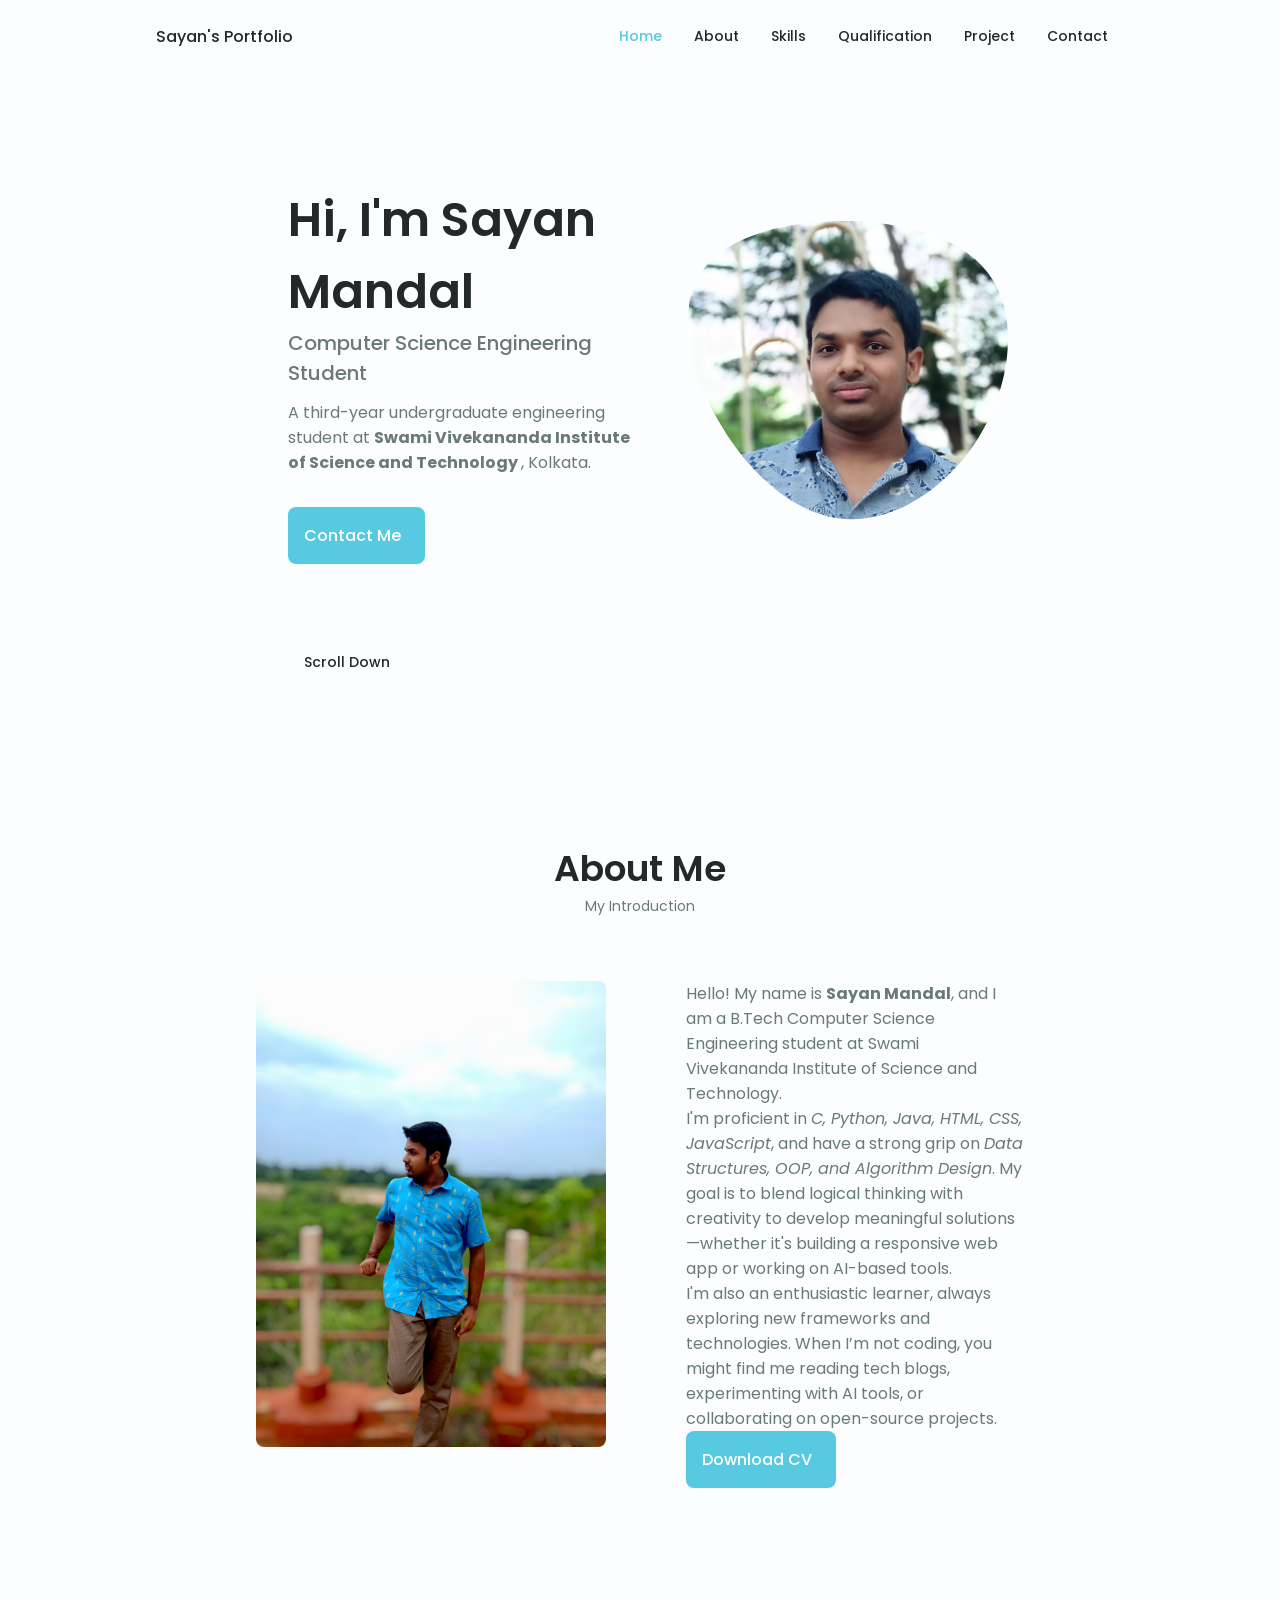
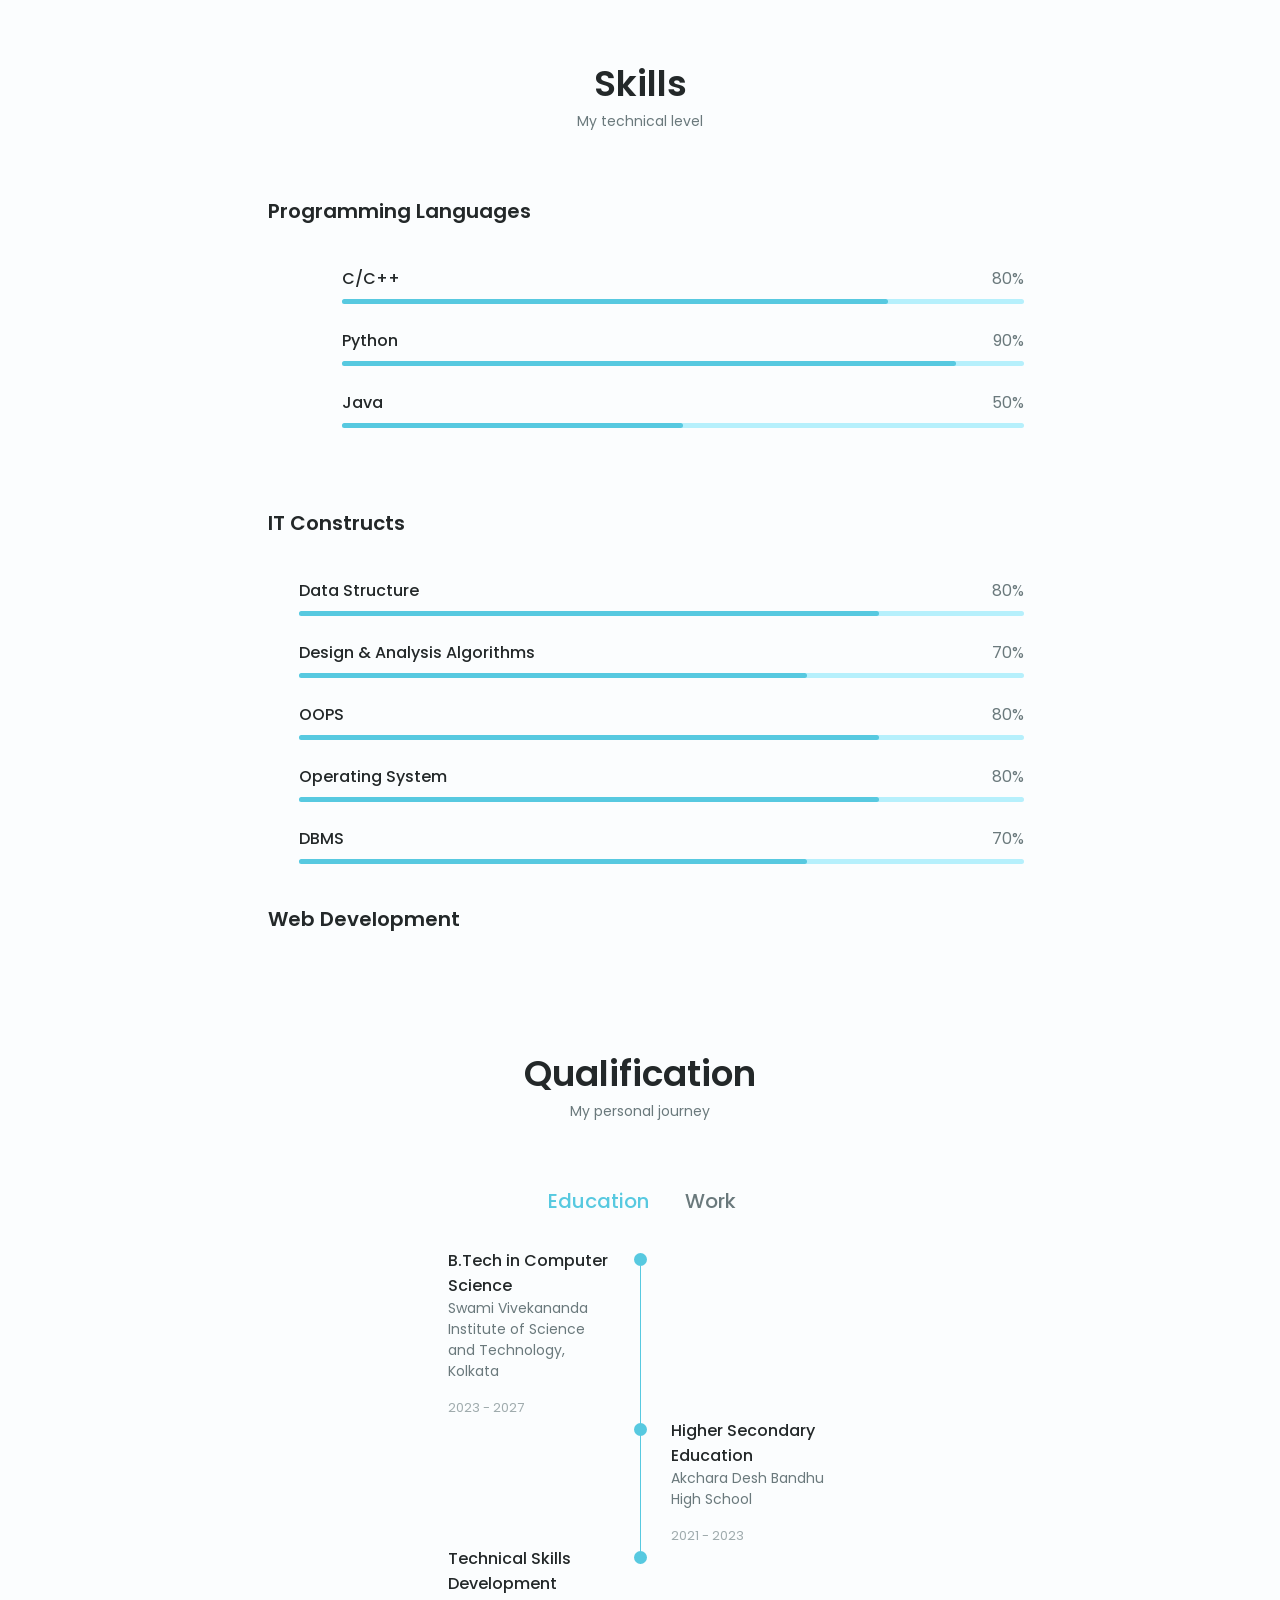
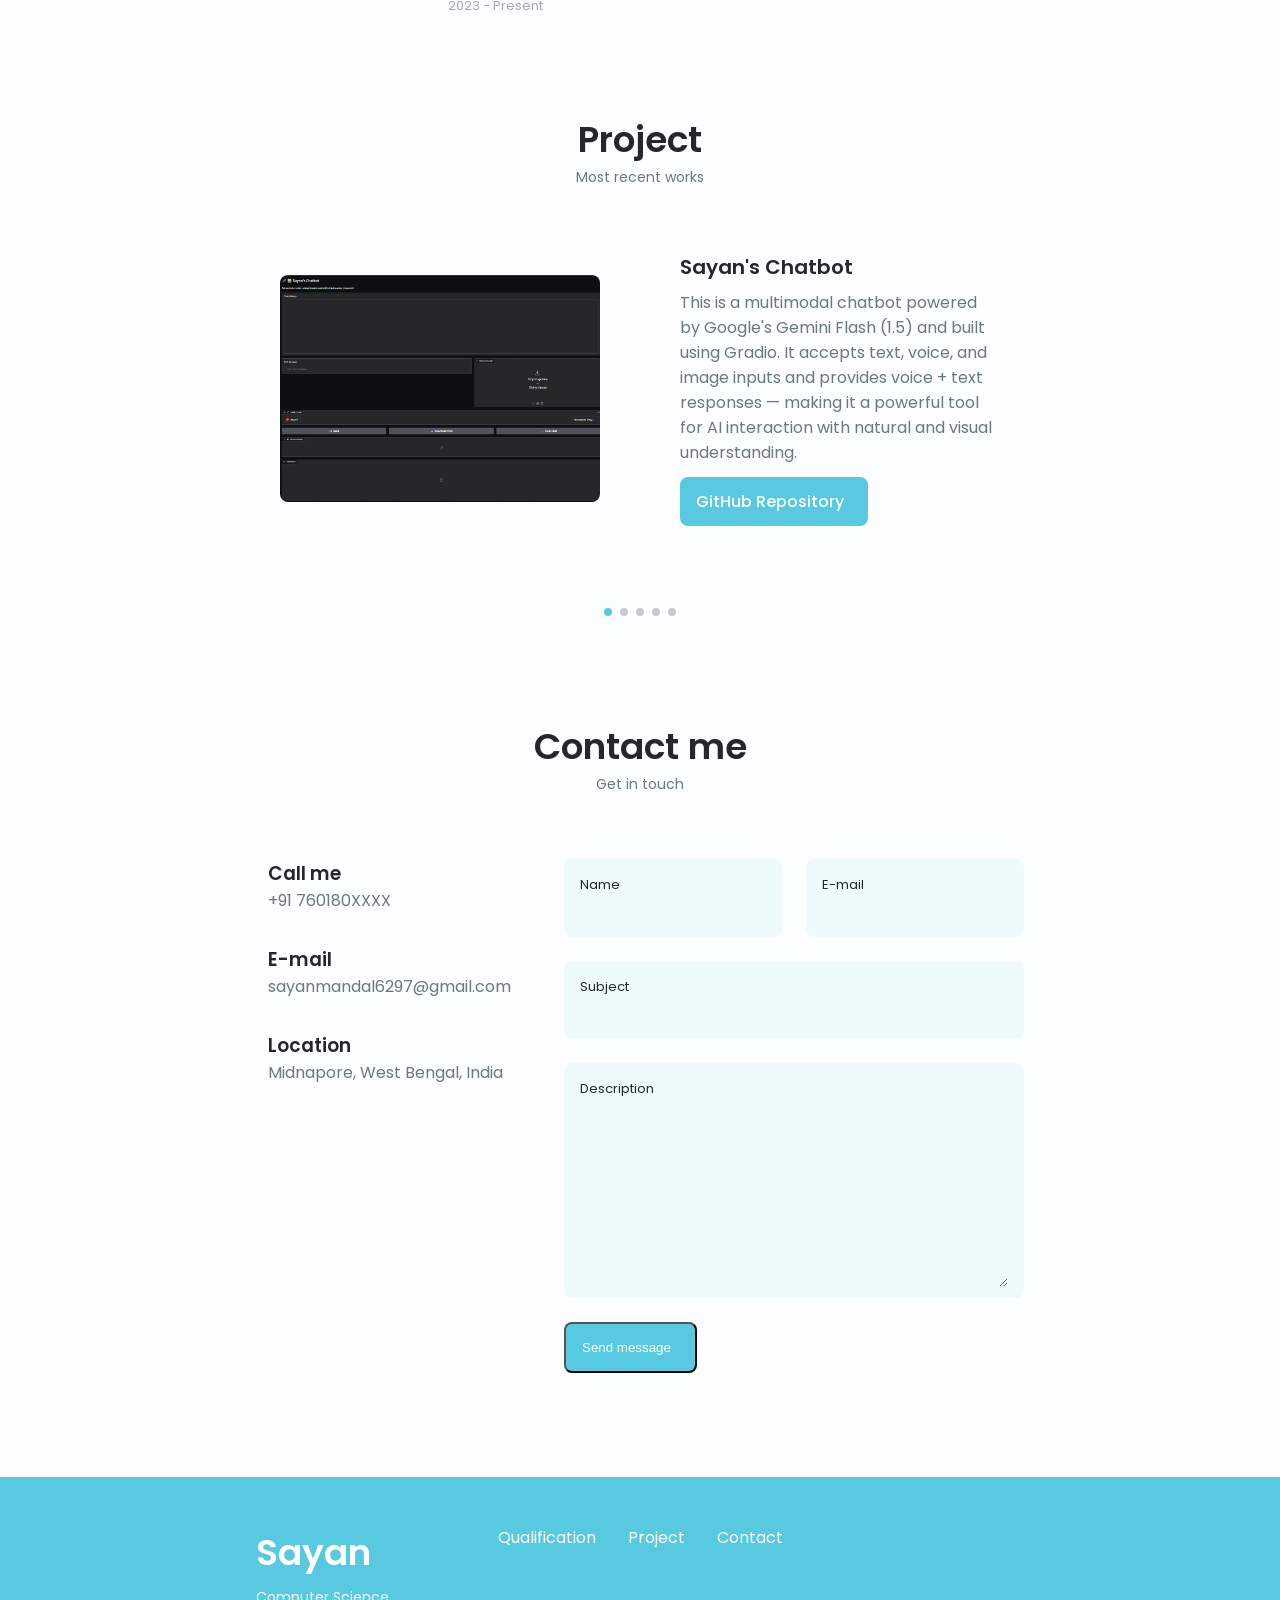
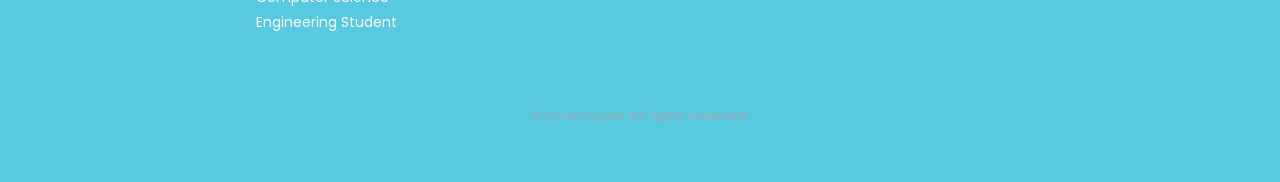
<file: index.html>
<!DOCTYPE html>
    <html lang="en">
    <head>
        <meta charset="UTF-8">
        <meta name="viewport" content="width=device-width, initial-scale=1.0">
        <meta http-equiv="X-UA-Compatible" content="ie=edge">
        <title>Coder Sayan</title>
        <!--==================== UNICONS ====================-->
        <link rel="stylesheet" href="https://unicons.iconscout.com/release/v4.0.0/css/line.css">
        <!--==================== SWIPER CSS ====================-->
        <link rel="stylesheet" href="assets/css/swiper-bundle.min.css">       
        <!--==================== CSS ====================-->
        <link rel="stylesheet" href="assets/css/styles.css">
    </head>
    <body>
        <!--==================== HEADER ====================-->
        <header class="header" id="header">
            <nav class="nav container">
                <a href="#" class="nav__logo">Sayan's Portfolio</a>
                <div class="nav__menu" id="nav-menu">
                    <ul class="nav__list grid">
                        <li class="nav__item">
                            <a href="#home" class="nav__link">
                                <i class="uil uil-estate nav__icon"></i>Home
                            </a>
                        </li>
                        <li class="nav__item">
                            <a href="#about" class="nav__link">
                                <i class="uil uil-user nav__icon"></i>About
                            </a>
                        </li>
                        <li class="nav__item">
                            <a href="#skills" class="nav__link">
                                <i class="uil uil-file-alt nav__icon"></i>Skills
                            </a>
                        </li>
                          <li class="nav__item">
                            <a href="#qualification" class="nav__link">
                                <i class="uil uil-briefcase-alt nav__icon"></i>Qualification
                            </a>
                        </li>
                        <li class="nav__item">
                            <a href="#project" class="nav__link">
                                <i class="uil uil-scenery nav__icon"></i>Project                              
                            </a>
                        </li>
                        <li class="nav__item">
                            <a href="#contact" class="nav__link">
                                <i class="uil uil-message nav__icon"></i>Contact                               
                            </a>
                        </li>
                    </ul>
                    <i class="uil uil-times nav__close" id="nav-close"></i>
                </div>
                <div class="nav__btns">
                    <!-- Theme change button -->
                    <i class="uil uil-moon change-theme" id="theme-button"></i>
                    <div class="nav__toggle" id="nav-toggle">
                        <i class="uil uil-apps"></i>
                    </div>
                </div>
            </nav>
        </header>

        <!--==================== MAIN ====================-->
        <main class="main">
            <!--==================== HOME ====================-->
            <section class="home section" id="home">
                <div class="home__container container grid">
                    <div class="home__content grid">
                        <div class="home__social">
                            <a href="https://x.com/sayanmandal0" target="_blank" class="home__social-icon">
                                <i class="uil uil-twitter-alt"></i>
                            </a>
                            <a href="https://www.linkedin.com/in/codersayan/" target="_blank" class="home__social-icon">
                                <i class="uil uil-linkedin-alt"></i>
                            </a>
                            <a href="https://github.com/codersayan0" target="_blank" class="home__social-icon">
                                <i class="uil uil-github-alt"></i>
                            </a>
                        </div>
                        <div class="home__img">
                            <svg class="home__blob" viewBox="0 0 200 187" xmlns="http://www.w3.org/2000/svg" xmlns:xlink="http://www.w3.org/1999/xlink">
                                <mask id="mask0" mask-type="alpha">
                                    <path d="M190.312 36.4879C206.582 62.1187 201.309 102.826 182.328 134.186C163.346 165.547 
                                    130.807 187.559 100.226 186.353C69.6454 185.297 41.0228 161.023 21.7403 129.362C2.45775 
                                    97.8511 -7.48481 59.1033 6.67581 34.5279C20.9871 10.1032 59.7028 -0.149132 97.9666 
                                    0.00163737C136.23 0.303176 174.193 10.857 190.312 36.4879Z"/>
                                </mask>
                                <g mask="url(#mask0)">
                                    <path d="M190.312 36.4879C206.582 62.1187 201.309 102.826 182.328 134.186C163.346 
                                    165.547 130.807 187.559 100.226 186.353C69.6454 185.297 41.0228 161.023 21.7403 
                                    129.362C2.45775 97.8511 -7.48481 59.1033 6.67581 34.5279C20.9871 10.1032 59.7028 
                                    -0.149132 97.9666 0.00163737C136.23 0.303176 174.193 10.857 190.312 36.4879Z"/>
                                    <image class="home__blob-img" x="" xlink:href="assets/images/Me.webp"/>
                                </g>
                            </svg>
                        </div>
                        <div class="home__data">
                            <h1 class="home__title">Hi, I'm Sayan Mandal</h1>
                            <h3 class="home__subtitle">Computer Science Engineering Student</h3>
                            <p class="home__description">A third-year undergraduate engineering student at
                              <strong>Swami Vivekananda Institute of Science and Technology </strong>, Kolkata.
                            </p>
                            <a href="#contact" class="button button--flex home__button">
                                Contact Me<i class="uil uil-message button__icon"></i>
                            </a>
                        </div>
                    </div>
                    <div class="home__scroll">
                        <a href="#about" class="home__scroll-button button--flex">
                            <i class="uil uil-mouse-alt home__scroll-mouse"></i>
                            <span class="home__scroll-name">Scroll Down</span>
                            <i class="uil uil-arrow-down home__scroll-arrow"></i>
                        </a>
                    </div>
                </div>
            </section>

            <!--==================== ABOUT ====================-->
            <section class="about section" id="about">
                <h2 class="section__title">About Me</h2>
                <span class="section__subtitle">My Introduction</span>
                <div class="about__container container grid">
                    <img src="assets/images/about.png" alt="" class="about__img">
                    <div class="about__data">
                        <p class="about__description">
                         <p>
                             Hello! My name is <strong>Sayan Mandal</strong>, and I am a B.Tech Computer Science Engineering student at Swami Vivekananda Institute of Science and Technology.
                         </p>
                         <p>
                             I'm proficient in <em>C, Python, Java, HTML, CSS, JavaScript</em>, and have a strong grip on <em>Data Structures, OOP, and Algorithm Design</em>. My goal is to blend logical thinking with creativity to develop meaningful solutions—whether it's building a responsive web app or working on AI-based tools.
                         </p>
                         <p>
                        I'm also an enthusiastic learner, always exploring new frameworks and technologies. When I’m not coding, you might find me reading tech blogs, experimenting with AI tools, or collaborating on open-source projects.
                         </p>
                        </p>
                        <div class="about__buttons">
                            <a download="" href="assets/images/Sayan CV.pdf" class="button button--flex">
                                Download CV<i class="uil uil-download-alt button__icon"></i>
                            </a>
                        </div>
                    </div>
                </div>
            </section>

            <!--==================== SKILLS ====================-->
            <section class="skills section" id="skills">
                <h2 class="section__title">Skills</h2>
                <span class="section__subtitle">My technical level</span>
                <div class="skills__container container grid">
                    <div>
                         <!--==================== SKILL-1 ====================-->
                        <div class="skills__content skills__open">
                            <div class="skills__header">
                                <i class="uil uil-brackets-curly skills__icon"></i>
                               <div>
                                   <h1 class="skills__title">Programming Languages</h1>
                               </div>
                               <i class="uil uil-angle-down skills__arrow"></i>
                            </div>
                            <div class="skills__list grid">
                                <div class="skills__list grid">
                                <div class="skills__data">
                                    <div class="skills__titles">
                                        <h3 class="skills__name">C/C++</h3>
                                        <span class="skills__number">80%</span>
                                    </div>
                                    <div class="skills__bar">
                                        <span class="skills__percentage skills__C"></span>
                                    </div>
                                </div>
                                <div class="skills__data">
                                    <div class="skills__titles">
                                        <h3 class="skills__name">Python</h3>
                                        <span class="skills__number">90%</span>
                                    </div>
                                    <div class="skills__bar">
                                        <span class="skills__percentage skills__Python"></span>
                                    </div>
                                </div><div class="skills__data">
                                    <div class="skills__titles">
                                        <h3 class="skills__name">Java</h3>
                                        <span class="skills__number">50%</span>
                                    </div>
                                    <div class="skills__bar">
                                        <span class="skills__percentage skills__Java"></span>
                                    </div>
                               </div>
                            </div>
                        </div>
                         <!--==================== SKILLS 2 ====================-->
                        <div class="skills__content skills__close">
                            <div class="skills__header">
                               <i class="uil uil-cube skills__icon"></i>
                               <div>
                                   <h1 class="skills__title">IT Constructs</h1>
                               </div>
                               <i class="uil uil-angle-down skills__arrow"></i>
                            </div>
                            <div class="skills__list grid">
                                <div class="skills__data">
                                    <div class="skills__titles">
                                        <h3 class="skills__name">Data Structure</h3>
                                        <span class="skills__number">80%</span>
                                    </div>
                                    <div class="skills__bar">
                                        <span class="skills__percentage skills__DSA"></span>
                                    </div>
                               </div>
                               <div class="skills__data">
                                   <div class="skills__titles">
                                       <h3 class="skills__name">Design & Analysis Algorithms</h3>
                                       <span class="skills__number">70%</span>
                                   </div>
                                   <div class="skills__bar">
                                       <span class="skills__percentage skills__DAA"></span>
                                   </div>
                               </div>
                               <div class="skills__data">
                                    <div class="skills__titles">
                                      <h3 class="skills__name">OOPS</h3>
                                      <span class="skills__number">80%</span>
                                    </div>
                                    <div class="skills__bar">
                                       <span class="skills__percentage skills__oops"></span>
                                    </div>
                                </div>
                                <div class="skills__data">
                                   <div class="skills__titles">
                                       <h3 class="skills__name">Operating System</h3>
                                       <span class="skills__number">80%</span>
                                   </div>
                                   <div class="skills__bar">
                                       <span class="skills__percentage skills__os"></span>
                                   </div>
                               </div>
                               <div class="skills__data">
                                   <div class="skills__titles">
                                       <h3 class="skills__name">DBMS</h3>
                                       <span class="skills__number">70%</span>
                                   </div>
                                   <div class="skills__bar">
                                       <span class="skills__percentage skills__dbms"></span>
                                   </div>
                               </div>
                            </div>
                        </div>
                    </div>
                    <div>
                        <!--==================== SKILLS 3 ====================-->
                        <div class="skills__content skills__close">
                            <div class="skills__header">
                               <i class="uil uil-globe skills__icon"></i>
                               <div>
                                   <h1 class="skills__title">Web Development</h1>
                               </div>
                               <i class="uil uil-angle-down skills__arrow"></i>
                            </div>
                            <div class="skills__list grid">
                                <div class="skills__data">
                                    <div class="skills__titles">
                                        <h3 class="skills__name">HTML</h3>
                                        <span class="skills__number">60%</span>
                                    </div>
                                    <div class="skills__bar">
                                        <span class="skills__percentage skills__html"></span>
                                    </div>
                                </div>
                               <div class="skills__data">
                                   <div class="skills__titles">
                                       <h3 class="skills__name">CSS</h3>
                                       <span class="skills__number">60%</span>
                                   </div>
                                   <div class="skills__bar">
                                       <span class="skills__percentage skills__css"></span>
                                   </div>
                               </div>
                               <div class="skills__data">
                                   <div class="skills__titles">
                                       <h3 class="skills__name">JavaScript</h3>
                                       <span class="skills__number">40%</span>
                                   </div>
                                   <div class="skills__bar">
                                       <span class="skills__percentage skills__js"></span>
                                   </div>
                               </div>
                           </div>
                       </div>
                    </div>
                </div>
            </section>
        <!--==================== QUALIFICATION ====================-->
        <section class="qualification__section"id="qualification">
            <h2 class="section__title">Qualification</h2>
            <span class="section__subtitle">My personal journey</span>

            <div class="qualification__container container">
                <div class="qualification__tabs">
                    <div class="qualification__button button--flex qualification__active" data-target='#education'>
                        <i class="uil uil-graduation-cap qualification__icon"></i>
                        Education
                    </div>

                    <div class="qualification__button button--flex" data-target="#work">
                        <i class="uil uil-briefcase-alt qualification__icon"></i>
                        Work
                    </div>
                </div>
                <div class="qualification__sections">
            <!--==================== QUALIFICATION CONTENT 1 ====================-->
            <div class="qualification__content qualification__active" data-content id="education">
             <!--==================== QUALIFICATION 1 ====================--> 
             <div class="qualification__data">
                 <div>
                     <h3 class="qualification__title">B.Tech in Computer Science </h3>
                     <span class="qualification__subtitle">Swami Vivekananda Institute of Science and Technology, Kolkata</span>
                     <div class="qualification__calendar">
                        <i class="uil uil-calendar-alt"></i>
                        2023 - 2027
                     </div>
                 </div>
                 <div>
                     <span class="qualification__rounder"></span>
                     <span class="qualification__line"></span>
                 </div>
             </div>
             <!--==================== QUALIFICATION 2 ====================--> 
             <div class="qualification__data">
                <div></div>
                <div>
                   <span class="qualification__rounder"></span>
                   <span class="qualification__line"></span>
                </div>
                <div>
                    <h3 class="qualification__title">Higher Secondary Education</h3>
                    <span class="qualification__subtitle">Akchara Desh Bandhu High School</span>
                    <div class="qualification__calendar">
                       <i class="uil uil-calendar-alt"></i>
                       2021 - 2023
                    </div>
                </div>
            </div> 
            <!--==================== QUALIFICATION 3 ====================--> 
            <div class="qualification__data">
                <div>
                    <h3 class="qualification__title">Technical Skills Development</h3>
                    <div class="qualification__calendar">
                       <i class="uil uil-calendar-alt"></i>
                       2023 - Present
                    </div>
                </div>
                <div>
                    <span class="qualification__rounder"></span>
                </div>
            </div> 
            </div>
            </div>
            
            <!--==================== QUALIFICATION CONTENT 2 ====================-->
<div class="qualification__content" data-content id="work">
    <!--==================== INTERNSHIP 1 ====================--> 
    <div class="qualification__data">
        <div>
            <h3 class="qualification__title">Python Intern</h3>
            <span class="qualification__subtitle">Internship - BroskiesHub</span>
            <div class="qualification__calendar">
                <i class="uil uil-calendar-alt"></i>
                Aug 2025 - Sep 2025
            </div>
            <!-- Offer Letter Button -->
            <a href="assets/images/Sayan_Mandal_offer_letter.pdf" download class="button button--flex button--small" style="margin-top: 1rem;">
                Download Offer Letter <i class="uil uil-download-alt button__icon"></i>
            </a>
        </div>

        <div>
            <span class="qualification__rounder"></span>
            <span class="qualification__line"></span>
        </div>
    </div>

    <!--==================== INTERNSHIP 2 ====================--> 
    <div class="qualification__data">
        <div></div>

        <div>
            <span class="qualification__rounder"></span>
        </div>

        <div>
            <h3 class="qualification__title">Python Development Intern</h3>
            <span class="qualification__subtitle">Internship - Cognifyz Technologies</span>
            <div class="qualification__calendar">
                <i class="uil uil-calendar-alt"></i>
                Aug 2025 - Sept 2025
            </div>
            <!-- Offer Letter Button -->
            <a href="assets/images/Sayan Mandal.pdf" download class="button button--flex button--small" style="margin-top: 1rem;">
                Download Offer Letter <i class="uil uil-download-alt button__icon"></i>
            </a>
        </div>
    </div>

</div>

             
               </div>
            </div>
        </section>
        <!--==================== PROJECT ====================-->
        <section class="project section" id="project">

            <h2 class="section__title">Project</h2>
            <span class="section__subtitle">Most recent works</span>

            <div class="portfolio__container container swiper-container">
                <div class="swiper-wrapper">
        <!--==================== PROJECT 1 ====================-->
        
            <div class="portfolio__content grid swiper-slide">
                <img src="assets/images/Sayanbot.png" alt="" class="portfolio__img">

                <div class="portfolio_">
                    <h3 class="portfolio__title">Sayan's Chatbot</h3>
                    <p class="portfolio__description">This is a multimodal chatbot powered by Google's Gemini Flash (1.5) and built using Gradio.
It accepts text, voice, and image inputs and provides voice + text responses — making it a powerful tool for AI interaction with natural and visual understanding.</p>
                    <a href="https://github.com/codersayan0/Sayan-Chatbot" class="button button--flex button--small portfolio__button">
                      GitHub Repository  
                        <i class="uil uil-arrow-right button__icon"></i>
                    </a>
                </div>
            </div>

            <!--==================== PORTFOLIO 2 ====================-->
        
            <div class="portfolio__content grid swiper-slide">
                <img src="assets/images/Jarves.jpg" alt="" class="portfolio__img">

                <div class="portfolio_">
                    <h3 class="portfolio__title">Jarves</h3>
                    <p class="portfolio__description">A Python-based virtual assistant that can perform a variety of tasks such as checking the time and date, searching Wikipedia, playing music, taking screenshots, telling jokes, and even controlling the system (shutdown or restart).</p>
                    <a href="https://github.com/codersayan0/Jarvis" class="button button--flex button--small portfolio__button">
                        GitHub Repository
                        <i class="uil uil-arrow-right button__icon"></i>
                    </a>
                </div>
            </div>
            <!--==================== PORTFOLIO 3 ====================-->
        
            <div class="portfolio__content grid swiper-slide">
                <img src="assets/images/Face.jpeg" alt="" class="portfolio__img">

                <div class="portfolio_">
                    <h3 class="portfolio__title">Face Detector</h3>
                    <p class="portfolio__description">A simple and effective real-time face detection tool using OpenCV and Python.
This project uses Haar Cascade Classifiers to detect faces from your webcam feed, draws bounding boxes, and allows you to save snapshots with a single key press.</p>
                    <a href="https://github.com/codersayan0/Face-Detector" class="button button--flex button--small portfolio__button">
                        GitHub Repository
                        <i class="uil uil-arrow-right button__icon"></i>
                    </a>
                </div>
            </div>
            <!--==================== PORTFOLIO 4 ====================-->
        
            <div class="portfolio__content grid swiper-slide">
                <img src="assets/images/ATS.jpg" alt="" class="portfolio__img">

                <div class="portfolio_">
                    <h3 class="portfolio__title">ATS Resume Checker</h3>
                    <p class="portfolio__description">An AI-powered system that automatically analyzes resumes, extracts skills and entities (name, email, phone), and matches them with relevant job descriptions using NLP and ML models.</p>
                    <a href="https://github.com/codersayan0/ATS-Resume-Checker" class="button button--flex button--small portfolio__button">
                        GitHub Repository
                        <i class="uil uil-arrow-right button__icon"></i>
                    </a>
                </div>
            </div>

            <!--==================== PORTFOLIO 5 ====================-->
        
            <div class="portfolio__content grid swiper-slide">
                <img src="assets/images/bill.png" alt="" class="portfolio__img">

                <div class="portfolio_">
                    <h3 class="portfolio__title">Bill Book Application</h3>
                    <p class="portfolio__description">This is a simple Billing System GUI application created using Python's Tkinter library. The application allows a user to enter customer details, select item quantities from three categories (Medical, Grocery, and Cold Drinks), calculate total prices with tax, and generate a bill.</p>
                    <a href="https://github.com/codersayan0/Bill-App" class="button button--flex button--small portfolio__button">
                        GitHub Repository
                        <i class="uil uil-arrow-right button__icon"></i>
                    </a>
                </div>
            </div>
                </div>

            <!-- add arrows-->
            <div class="swiper-button-next">
                <i class="uil uil-angle-right-b swiper-portfolio-icon"></i>
            </div>

            <div class="swiper-button-prev">
                <i class="uil uil-angle-left-b swiper-portfolio-icon"></i>
            </div>

            <!-- Add Pagination -->
            <div class="swiper-pagination"></div>
            
        
        </div>

        </section>

        <!--==================== CONTACT ME ====================-->
        <section class="contact section" id="contact">
            <h2 class="section__title">Contact me</h2>
            <span class="section__subtitle">Get in touch</span>

            <div class="contact__container container grid">
                <div>
                    <div class="contact__information">
                        <i class="uil uil-phone-alt contact__icon"></i>

                        <div>
                            <h3 class="contact__title">Call me</h3>
                            <span class="contatc__subtitle">+91 760180XXXX</span>
                        </div>
                    </div>

                    <div class="contact__information">
                        <i class="uil uil-envelope contact__icon"></i>

                        <div>
                            <h3 class="contact__title">E-mail</h3>
                            <span class="contatc__subtitle">sayanmandal6297@gmail.com</span>
                        </div>
                    </div>

                    <div class="contact__information">
                        <i class="uil uil-map-marker contact__icon"></i>

                        <div>
                            <h3 class="contact__title">Location</h3>
                            <span class="contatc__subtitle">Midnapore, West Bengal, India</span>
                        </div>
                    </div>
                </div>

                <form action="" class="contact__form grid"id="contact-form"
            action="https://forms.gle/FStoV4izXQ7Apjmh9"
            method="POST"
            target="hidden_iframe"
            onsubmit="return showNotification()">
                    <div class="contact__inputs grid">
                        <div class="contact__content">
                            <label for="" class="contact__label">Name</label>
                            <input type="text" class="contact__input">
                        </div>

                        <div class="contact__content">
                            <label for="" class="contact__label">E-mail</label>
                            <input type="email" class="contact__input">
                        </div>
                    </div>

                    <div class="contact__content">
                        <label for="" class="contact__label">Subject</label>
                        <input type="text" class="contact__input">
                    </div>

                    <div class="contact__content">
                        <label for="" class="contact__label">Description</label>
                        <textarea name="" id="" cols="0" rows="7" class="contact__input"></textarea>
                    </div>

                    <div>
                        <button type="submit" class="button button--flex">
                            Send message
                            <i class="uil uil-message button__icon"></i>
                        </button>
                    </div>
                </form>
            </div>
            <iframe name="hidden_iframe" style="display:none;"></iframe>

        </section>
    </main>

    <!--==================== FOOTER ====================-->
    <footer class="footer">

        <div class="footer__bg">
            <div class="footer__container container grid">
                <div>
                    <h1 class="footer__title">Sayan</h1>
                    <span class="footer__subtitle">Computer Science Engineering Student </span>
                </div>

                <ul class="footer__links">
                    <li>
                        <a href="#qualification" class="footer__link">Qualification</a>
                    </li>
                    <li>
                        <a href="#project" class="footer__link">Project</a>
                    </li>
                    <li>
                        <a href="#contact" class="footer__link">Contact</a>
                    </li>
                </ul>

                <div class="footer__socials">
                     <a href="https://www.linkedin.com/in/codersayan" target="_blank" class="footer__social">
                        <i class="uil uil-linkedin-alt"></i>
                    </a>
                     <a href="https://github.com/codersayan0" target="_blank" class="footer__social">
                        <i class="uil uil-github-alt"></i>
                    </a>
                    <a href="https://www.facebook.com/share/12G58hNY83T/" target="_blank" class="footer__social">
                        <i class="uil uil-facebook"></i>
                    </a>
                    <a href="https://www.instagram.com/mr.sayan.mandal" target="_blank" class="footer__social">
                        <i class="uil uil-instagram"></i>
                    </a>
                </div>
            </div>
            <p class="footer__copy">&#169; codersayan. All rights reserved.</p>
        </div>
    </footer>

    <!--==================== SCROLL TOP ====================-->
    <a href="#" class="scrollup" id="scroll-up">
        <i class="uil uil-arrow-up scrollup__icon"></i>
    </a>
    

    <!--==================== SWIPER JS ====================-->
    <script src="assets/js/swiper-bundle.min.js"></script>

    <!--==================== MAIN JS ====================-->
    <script src="assets/js/main.js"></script>
</body>

</html>
</file>
<file: assets/css/styles.css>
/* ==================== GOOGLE FONTS ====================*/
@import url("https://fonts.googleapis.com/css2?family=Poppins:wght@400;500;600&display=swap");

/*==================== VARIABLES CSS ====================*/
:root {
  --header-height: 3rem;

  /*========== Colors ==========*/
  /* Change favorite color */
  --hue-color: 190; /*Purple 250 - Green 142 - Blue 230 - Pink 340*/

  /* HSL color mode */
  --first-color: hsl(var(--hue-color), 69%, 61%);
  --first-color-second: hsl(var(--hue-color), 69%, 61%);
  --first-color-alt: hsl(var(--hue-color), 57%, 53%);
  --first-color-lighter: hsl(var(--hue-color), 92%, 85%);
  --title-color: hsl(var(--hue-color), 8%, 15%);
  --text-color: hsl(var(--hue-color), 8%, 45%);
  --text-color-light: hsl(var(--hue-color), 8%, 65%);
  --input-color: hsl(var(--hue-color), 70%, 96%);
  --body-color: hsl(var(--hue-color), 60%, 99%);
  --container-color: #fff;
  --scroll-bar-color: hsl(var(--hue-color), 12%, 90%);
  --scroll-thumb-color: hsl(var(--hue-color), 12%, 80%);

  /*========== Font and typography ==========*/
  --body-font: "Poppins", sans-serif;

  /* .5rem = 8px, 1rem = 16px, 1.5rem = 24px ... */
  --big-font-size: 2rem;
  --h1-font-size: 1.5rem;
  --h2-font-size: 1.25rem;
  --h3-font-size: 1.125rem;
  --normal-font-size: 0.938rem;
  --small-font-size: 0.813rem;
  --smaller-font-size: 0.75rem;

  /*========== Font weight ==========*/
  --font-medium: 500;
  --font-semi-bold: 600;

  /*========== Margenes Bottom ==========*/
  /* .25rem = 4px, .5rem = 8px, .75rem = 12px ... */
  --mb-0-25: 0.25rem;
  --mb-0-5: 0.5rem;
  --mb-0-75: 0.75rem;
  --mb-1: 1rem;
  --mb-1-5: 1.5rem;
  --mb-2: 2rem;
  --mb-2-5: 2.5rem;
  --mb-3: 3rem;

  /*========== z index ==========*/
  --z-tooltip: 10;
  --z-fixed: 100;
  --z-modal: 1000;
}

/* Font size for large devices */
@media screen and (min-width: 968px) {
  :root {
    --big-font-size: 3rem;
    --h1-font-size: 2.25rem;
    --h2-font-size: 1.5rem;
    --h3-font-size: 1.25rem;
    --normal-font-size: 1rem;
    --small-font-size: 0.875rem;
    --smaller-font-size: 0.813rem;
  }
}

/*========== Variables Dark theme ==========*/
body.dark-theme {
  /* HSL color mode */
  --first-color-second: hsl(var(--hue-color), 30%, 8%);
  --title-color: hsl(var(--hue-color), 8%, 95%);
  --text-color: hsl(var(--hue-color), 8%, 45%);
  --text-color-light: hsl(var(--hue-color), 8%, 75%);
  --input-color: hsl(var(--hue-color), 29%, 16%);
  --body-color: hsl(var(--hue-color), 28%, 12%);
  --container-color: hsl(var(--hue-color), 29%, 16%);
  --scroll-bar-color: hsl(var(--hue-color), 12%, 48%);
  --scroll-thumb-color: hsl(var(--hue-color), 12%, 36%);
}

/*========== Button Dark/Light ==========*/
.nav__btns {
  display: flex;
  align-items: center;
}

.change-theme {
  font-size: 1.25rem;
  color: var(--title-color);
  margin-right: var(--mb-1);
  cursor: pointer;
}

.change-theme:hover {
  color: var(--first-color);
}

/*==================== BASE ====================*/

* {
  box-sizing: border-box;
  padding: 0;
  margin: 0;
}

html {
  scroll-behavior: smooth;
}

body {
  margin: 0 0 var(--header-height) 0;
  font-family: var(--body-font);
  font-size: var(--normal-font-size);
  background-color: var(--body-color);
  color: var(--text-color);
}

h1,
h2,
h3,
h4 {
  color: var(--title-color);
  font-weight: var(--font-semi-bold);
}

ul {
  list-style: none;
}

a {
  text-decoration: none;
}

img {
  width: 100%;
  height: auto;
}

/*==================== REUSABLE CSS CLASSES ====================*/
.section {
  padding: 2rem 0 4rem;
  margin-bottom: 40px;
}

.section__title {
  font-size: var(--h1-font-size);
}

.section__subtitle {
  display: block;
  font-size: var(--small-font-size);
  margin-bottom: var(--mb-2);
}

.section__title,
.section__subtitle {
  text-align: center;
}

/*==================== LAYOUT ====================*/

.container {
  max-width: 768px;
  margin-left: var(--mb-1-5);
  margin-right: var(--mb-1-5);
}

.grid {
  display: grid;
  gap: 1.5rem;
}

.header {
  width: 100%;
  position: fixed;
  bottom: 0;
  left: 0;
  z-index: var(--z-fixed);
  background-color: var(--body-color);
}

/*==================== NAV ====================*/
.nav {
  max-width: 968px;
  height: var(--header-height);
  display: flex;
  justify-content: space-between;
  align-items: center;
}

.nav__logo,
.nav__toggle {
  color: var(--title-color);
  font-weight: var(--font-medium);
}

.nav__logo:hover {
  color: var(--first-color);
}

.nav__toggle {
  font-size: 1.1rem;
  cursor: pointer;
}

.nav__toggle:hover {
  color: var(--first-color);
}

@media screen and (max-width: 767px) {
  .nav__menu {
    position: fixed;
    bottom: -100%;
    left: 0;
    width: 100%;
    background-color: var(--body-color);
    padding: 2rem 1.5rem 4rem;
    box-shadow: 0 -1px 4px rgba(0, 0, 0, 0.15);
    border-radius: 1.5rem 1.5rem 0 0;
    transition: 0.3s;
  }
}

.nav__list {
  grid-template-columns: repeat(3, 1fr);
  gap: 2rem;
}
.nav__link {
  display: flex;
  flex-direction: column;
  align-items: center;
  font-size: var(--small-font-size);
  color: var(--title-color);
  font-weight: var(--font-medium);
}

.nav__link:hover {
  color: var(--first-color);
}

.nav__icon {
  font-size: 1.2rem;
}

.nav__close {
  position: absolute;
  right: 1.3rem;
  bottom: 0.5rem;
  font-size: 1.5rem;
  cursor: pointer;
  color: var(--first-color);
}

.nav__close:hover {
  color: var(--first-color-alt);
}

/* show menu */
.show-menu {
  bottom: 0;
}

/* Active link */
.active-link {
  color: var(--first-color);
}

/* Change background header */
.scroll-header {
  box-shadow: 0 -1px 4px rgba(0, 0, 0, 0.15);
}

/*==================== HOME ====================*/

.home__container {
  gap: 1rem;
}

.home__content {
  grid-template-columns: 0.5fr 3fr;
  padding-top: 3.5rem;
  align-items: center;
}

.home__social {
  display: grid;
  grid-template-columns: max-content;
  row-gap: 1rem;
}

.home__social-icon {
  font-size: 1.25rem;
  color: var(--first-color);
}

.home__social-icon:hover {
  color: var(--first-color-alt);
}

.home__blob {
  width: 200px;
  fill: var(--first-color);
}

.home__blob-img {
  width: 220px;
}

.home__data {
  grid-column: 1/3;
}

.home__title {
  font-size: var(--big-font-size);
}

.home__subtitle {
  font-size: var(--h3-font-size);
  color: var(--text-color);
  font-weight: var(--font-medium);
  margin-bottom: var(--mb-0-75);
}

.home__description {
  margin-bottom: var(--mb-2);
}

.home__scroll {
  display: none;
}

.home__scroll-button {
  color: var(--first-color);
  transition: 0.3s;
}

.home__scroll-button:hover {
  transform: translateY(0.25rem);
}

.home__scroll-mouse {
  font-size: 2rem;
}

.home__scroll-name {
  font-size: var(--small-font-size);
  color: var(--title-color);
  font-weight: var(--font-medium);
  margin-right: var(--mb-0-25);
}

.home__scroll-arrow {
  font-size: 1.25rem;
}
/*==================== BUTTONS ====================*/

.button {
  display: inline-block;
  background-color: var(--first-color);
  color: #ffff;
  padding: 1rem;
  border-radius: 0.5rem;
  font-weight: var(--font-medium);
}

.button:hover {
  background-color: var(--first-color-alt);
}

.button__icon {
  font-size: 1.2rem;
  margin-left: var(--mb-0-5);
  transition: 0.3s;
}

.button--white {
  background-color: #fff;
  color: var(--first-color);
}

.button--white:hover {
  background-color: #fff;
}

.button--flex {
  display: inline-flex;
  align-items: center;
  transition: 0.3s;
}

.button--small {
  padding: 0.75rem 1rem;
}

.button--link {
  padding: 0;
  background-color: transparent;
  color: var(--first-color);
}

.button--link:hover {
  background-color: transparent;
  color: var(--first-color-alt);
}

/*==================== ABOUT ====================*/
.about__img {
  width: 200px;
  border-radius: 0.5rem;
  justify-self: center;
  align-items: center;
}

.about__description {
  text-align: center;
  margin-bottom: var(--mb-2-3);
}

.about__info {
  display: flex;
  justify-content: space-evenly;
  margin-bottom: var(--mb-2-5);
}

.about__info-title {
  font-size: var(--h2-font-size);
  font-weight: var(--font-semi-bold);
  color: var(--title-color);
}

.about__info-name {
  font-size: var(--smaller-font-size);
}

.about__info-title,
.about__info-name {
  display: block;
  text-align: center;
}

.about__buttons {
  display: flex;
  justify-content: center;
}

/*==================== SKILLS ====================*/

.skills__container {
  row-gap: 0;
}

.skills__header {
  display: flex;
  align-items: center;
  margin-bottom: var(--mb-2-5);
  cursor: pointer;
}

.skills__icon,
.skills__arrow {
  font-size: 2rem;
  color: var(--first-color);
}

.skills__icon {
  margin-right: var(--mb-0-75);
}

.skills__title {
  font-size: var(--h3-font-size);
}

.skills__subtitle {
  font-size: var(--small-font-size);
  color: var(--text-color-light);
}

.skills__arrow {
  margin-left: auto;
  transition: 0.4s;
}

.skills__list {
  row-gap: 1.5rem;
  padding-left: 2.7rem;
}

.skills__titles {
  display: flex;
  justify-content: space-between;
  margin-bottom: var(--mb-0-5);
}

.skills__name {
  font-size: var(--normal-font-size);
  font-weight: var(--font-medium);
}

.skills__bar,
.skills__percentage {
  height: 5px;
  border-radius: 0.25rem;
}

.skills__bar {
  background-color: var(--first-color-lighter);
}

.skills__percentage {
  display: block;
  background-color: var(--first-color);
}
.skills__C {
  width: 80%;
}
.skills__Python {
  width: 90%;
}
.skills__Java {
  width: 50%;
}

.skills__DSA {
  width: 80%;
}
.skills__DAA {
  width: 70%;
}
.skills__oops {
  width: 80%;
}
.skills__os {
  width: 80%;
}
.skills__dbms {
  width: 70%;
}

.skills__html {
  width: 60%;
}
.skills__css {
  width: 60%;
}
.skills__js {
  width: 40%;
}



.skills__close .skills__list {
  height: 0;
  overflow: hidden;
}

.skills__open .skills__list {
  height: max-content;
  margin-bottom: var(--mb-2-5);
}

.skills__open .skills__arrow {
  transform: rotate(-180deg);
}

/*==================== QUALIFICATION ====================*/
.qualification__tabs {
  display: flex;
  justify-content: space-evenly;
  margin-bottom: var(--mb-2);
}

.qualification__button {
  font-size: var(--h3-font-size);
  font-weight: var(--font-medium);
  cursor: pointer;
}

.qualification__button:hover {
  color: var(--first-color);
}

.qualification__icon {
  font-size: 1.8rem;
  margin-right: var(--mb-0-25);
}

.qualification__data {
  display: grid;
  grid-template-columns: 1fr max-content 1fr;
  column-gap: 1.5rem;
}

.qualification__title {
  font-size: var(--normal-font-size);
  font-weight: var(--font-medium);
}

.qualification__subtitle {
  display: inline-block;
  font-size: var(--small-font-size);
  margin-bottom: var(--mb-1);
}

.qualification__calendar {
  font-size: var(--smaller-font-size);
  color: var(--text-color-light);
  /* margin-bottom: var(--mb-1) */
}

.qualification__rounder {
  display: inline-block;
  width: 13px;
  height: 13px;
  background-color: var(--first-color);
  border-radius: 50%;
}

.qualification__line {
  display: block;
  width: 1px;
  height: 100%;
  background-color: var(--first-color);
  transform: translate(6px, -7px);
}

.qualification__content[data-content] {
  display: none;
}

.qualification__active[data-content] {
  display: block;
}

.qualification__button.qualification__active {
  color: var(--first-color);
}

/* Active Modal */
.active-modal {
  opacity: 1;
  visibility: visible;
}
/*==================== PROJECT ====================*/
.portfolio__container {
  overflow: initial;
}

.portfolio__content {
  padding: 0 1.5rem;
}

.portfolio__img {
  width: 265px;
  border-radius: 0.5rem;
  justify-self: center;
}

.portfolio__title {
  font-size: var(--h3-font-size);
  margin-bottom: var(--mb-0-5);
}

.portfolio__description {
  margin-bottom: var(--mb-0-75);
}

.portfolio__button:hover .button__icon {
  transform: translateX(0.25rem);
}

.swiper-button-prev::after,
.swiper-button-next::after {
  content: "";
}

.swiper-portfolio-icon {
  font-size: 2rem;
  color: var(--first-color);
}

.swiper-button-prev {
  left: -0.5rem;
}

.swiper-button-next {
  right: -0.5rem;
}

.swiper-container-horizontal > .swiper-pagination-bullets {
  bottom: -2.5rem;
}

.swiper-pagination-bullet-active {
  background-color: var(--first-color);
}

.swiper-button-prev,
.swiper-button-next,
.swiper-pagination-bullet {
  outline: none;
}

/*==================== CONTACT ME ====================*/
.contact__container {
  row-gap: 3rem;
}

.contact__information {
  display: flex;
  margin-bottom: var(--mb-2);
}

.contact__icon {
  font-size: 1.5rem;
  color: var(--first-color);
  margin-right: var(--mb-0-75);
}

.content__title {
  font-size: var(--h3-font-size);
  font-weight: var(--font-medium);
}

.contact__subtitle {
  font-size: var(--small-font-size);
  color: var(--text-color-light);
}

.contact__content {
  background-color: var(--input-color);
  border-radius: 0.5rem;
  padding: 0.75rem 1rem 0.25rem;
}

.contact__label {
  font-size: var(--smaller-font-size);
  color: var(--title-color);
}

.contact__input {
  width: 100%;
  background-color: var(--input-color);
  color: var(--text-color);
  font-family: var(--body-font);
  font-size: var(--normal-font-size);
  border: none;
  outline: none;
  padding: 0.25rem 0.5rem 0.5rem 0;
}

/* Notification Styles */
.notification {
  display: none;
  margin-top: 20px;
  padding: 15px;
  background-color: #4caf50; /* Green for success */
  color: #fff;
  border-radius: 5px;
  text-align: center;
  font-weight: bold;
}

.notification.error {
  background-color: #f44336; /* Red for error */
}

/*==================== FOOTER ====================*/
.footer {
  padding-top: 2rem;
}

.footer__container {
  row-gap: 3.5rem;
}

.footer__bg {
  background-color: var(--first-color-second);
  padding: 2rem 0 3rem;
}

.footer__title {
  font-size: var(--h1-font-size);
  margin-bottom: var(--mb-0-25);
}

.footer__subtitle {
  font-size: var(--small-font-size);
}

.footer__links {
  display: flex;
  flex-direction: column;
  row-gap: 1.5rem;
}

.footer__link:hover {
  color: var(--first-color-lighter);
}

.footer__social {
  font-size: 1.25rem;
  margin-right: var(--mb-1-5);
}

.footer__social:hover {
  color: var(--first-color-lighter);
}

.footer__copy {
  font-size: var(--smaller-font-size);
  text-align: center;
  color: var(--text-color-light);
  margin-top: var(--mb-3);
}

.footer__title,
.footer__subtitle,
.footer__link,
.footer__social {
  color: #fff;
}

/*========== SCROLL UP ==========*/
.scrollup {
  position: fixed;
  right: 1rem;
  bottom: -20%;
  background-color: var(--first-color);
  opacity: 0.8;
  padding: 0 0.3rem;
  border-radius: 0.4rem;
  z-index: var(--z-tooltip);
  transition: 0.4s;
}

.scrollup:hover {
  background-color: var(--first-color-alt);
}

.scrollup__icon {
  font-size: 1.5rem;
  color: #fff;
}

/* Show scroll */
.show-scroll {
  bottom: 5rem;
}

/*========== SCROLL BAR ==========*/
::-webkit-scrollbar {
  width: 0.6rem;
  background-color: var(--scroll-bar-color);
  border-radius: 0.5rem;
}

::-webkit-scrollbar-thumb {
  background-color: var(--scroll-thumb-color);
  border-radius: 0.5rem;
}

::-webkit-scrollbar-thumb:hover {
  background-color: var(--text-color-light);
}

/*==================== MEDIA QUERIES ====================*/
/* For small devices */
@media screen and (max-width: 380px) {
  .container {
    margin-left: var(--mb-1);
    margin-right: var(--mb-1);
  }

  .nav__menu {
    padding: 2rem 0.25rem 4rem;
  }

  .nav__list {
    column-gap: 0;
  }

  .home__content {
    grid-template-columns: 0.35fr 3fr;
  }

  .home__blob {
    width: 250px;
  }

  .home__social-icon {
    width: 30px;
  }

  .home__subtitle {
    font-size: 24px;
  }

  .home__description {
    font-size: 18px;
  }

  .home__button {
    font-size: 20px;
  }

  .skills__title {
    font-size: var(--normal-font-size);
  }
  .qualification__data {
    gap: 0.5rem;
  }

  .services__container {
    grid-template-columns: max-content;
    justify-content: center;
  }

  .services__content {
    padding-right: 3.5rem;
  }
  .services__modal {
    padding: 0 0.5rem;
  }

  .project__img {
    width: 200px;
  }

  .testimonial__header,
  .testimonial__data {
    flex-direction: column;
    align-items: center;
  }

  .testimonial__img {
    margin-right: 0;
    margin-bottom: var(--mb-0-25);
  }

  .testimonial__data,
  .testimonial__description {
    text-align: center;
  }
}

/* For medium devices */
@media screen and (min-width: 568px) {
  .home__content {
    grid-template-columns: max-content 1fr 1fr;
  }

  .home__data {
    grid-column: initial;
  }
  .home__img {
    order: 1;
    justify-self: center;
  }

  .about__container,
  .skills_container,
  .portfolio__content,
  .project__container,
  .contact__container,
  .footer__container {
    grid-template-columns: repeat(2, 1fr);
  }

  .qualification__sections {
    display: grid;
    grid-template-columns: 0.6fr;
    justify-content: center;
  }

  @media screen and (min-width: 768px) {
    .container {
      margin-left: auto;
      margin-right: auto;
    }

    .body {
      margin: 0;
    }
    .section {
      padding: 6rem 0 2rem;
    }
    .section__subtitle {
      margin-bottom: 4rem;
    }
    .header {
      top: 0;
      bottom: initial;
    }

    .header,
    .main,
    .footer__container {
      padding: 0 1rem;
    }

    .nav {
      height: calc(var(--header-height) + 1.5rem);
      column-gap: 1rem;
    }
    .nav__icon,
    .nav__close,
    .nav__toggle {
      display: none;
    }

    .nav__list {
      display: flex;
      column-gap: 2rem;
    }

    .nav__menu {
      margin-left: auto;
    }
    .change-theme {
      margin: 0;
    }

    .home__container {
      row-gap: 5rem;
    }

    .home__content {
      padding-top: 5.5rem;
      column-gap: 2rem;
    }
    .home__blob {
      width: 270px;
    }
    .home__scroll {
      display: block;
    }
    .home__scroll-button {
      margin-left: 3rem;
    }
    .about__container {
      column-gap: 5rem;
    }
    .about__img {
      width: 350px;
    }
    .about__description {
      text-align: initial;
    }
    .about__info {
      justify-content: space-between;
    }
    .about__buttons {
      justify-content: initial;
    }
    .qualification__tabs {
      justify-content: center;
    }
    .qualification__button {
      margin: 0 var(--mb-1);
    }

    .qualification__sections {
      grid-template-columns: 0.5fr;
    }
    .services__container {
      grid-template-columns: repeat(3, 218px);
      justify-content: center;
    }
    .services__icon {
      font-size: 2rem;
    }
    .services__content {
      padding: 6rem 0 2rem 2.5rem;
    }

    .services__modal-content {
      width: 450px;
    }
    .portfolio__img {
      width: 320px;
    }
    .portfolio__content {
      align-items: center;
    }
    .project {
      text-align: initial;
    }
    .project__bg {
      background: none;
    }
    .project__container {
      background-color: var(--first-color-second);
      border-radius: 1rem;
      padding: 3rem 2.5rem 0;
      grid-template-columns: 1fr max-content;
      column-gap: 3rem;
    }
    .project__data {
      padding-top: 0.8rem;
    }
    .footer__container {
      grid-template-columns: repeat(3, 1fr);
    }
    .footer__bg {
      padding: 3rem 0 3.5rem;
    }

    .footer__links {
      flex-direction: row;
      column-gap: 2rem;
    }
    .footer__socials {
      justify-self: flex-end;
    }
    .footer__copy {
      margin-top: 4.5rem;
    }
  }
}

/* For large devices */
@media screen and (min-width: 1024px) {
  body {
    margin: 0;
  }

  .header,
  .main,
  .footer__container {
    padding: 0;
  }
  .home__blob {
    width: 320px;
  }
  .home__social {
    transform: translateX(-6rem);
  }
  .services__container {
    grid-template-columns: repeat(3, 238px);
  }
  .portfolio__content {
    column-gap: 5rem;
  }

  .project__container {
    padding-bottom: 30px;
  }

  .swiper-portfolio-icon {
    font-size: 3.5rem;
  }
  .swiper-button-prev {
    left: -3.5rem;
  }
  .swiper-button-next {
    right: -3.5rem;
  }
  .swiper-container-horizontal > .swiper-pagination-bullets {
    bottom: -4.5rem;
  }

  .contact__form {
    width: 460px;
  }
  .contact__inputs {
    grid-template-columns: repeat(2, 1fr);
  }
}
</file>
